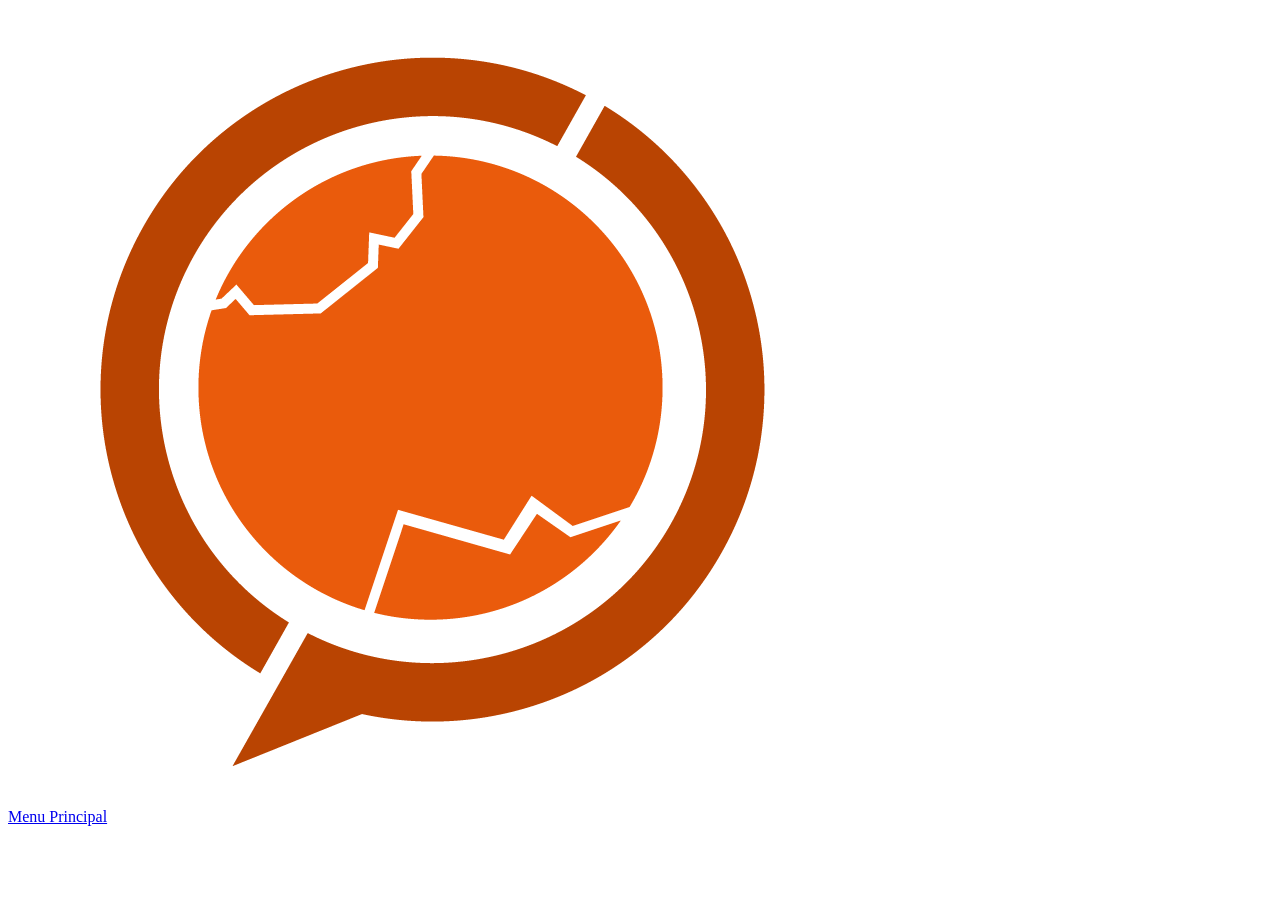
<file: header.html>
<!-- 
     Ce fichier ne contient QUE le contenu du header. 
     Il n'a pas besoin de balises <html>, <head> ou <body>.
-->
<header class="mcn-header">
    <div class="container header-flex">
        <div class="mcn-logo-block">
			<img src="logo_MCN_original.png" alt="">
            <!-- <span class="mcn-logo-main">M.C.N.</span>
            <span class="mcn-logo-sub">Médiation Culturelle<br>et Numérique</span> -->
        </div>
        <nav>
            <a href="index.html" class="mcn-back-btn">
                Menu Principal
            </a>
        </nav>
    </div>
</header>
</file>
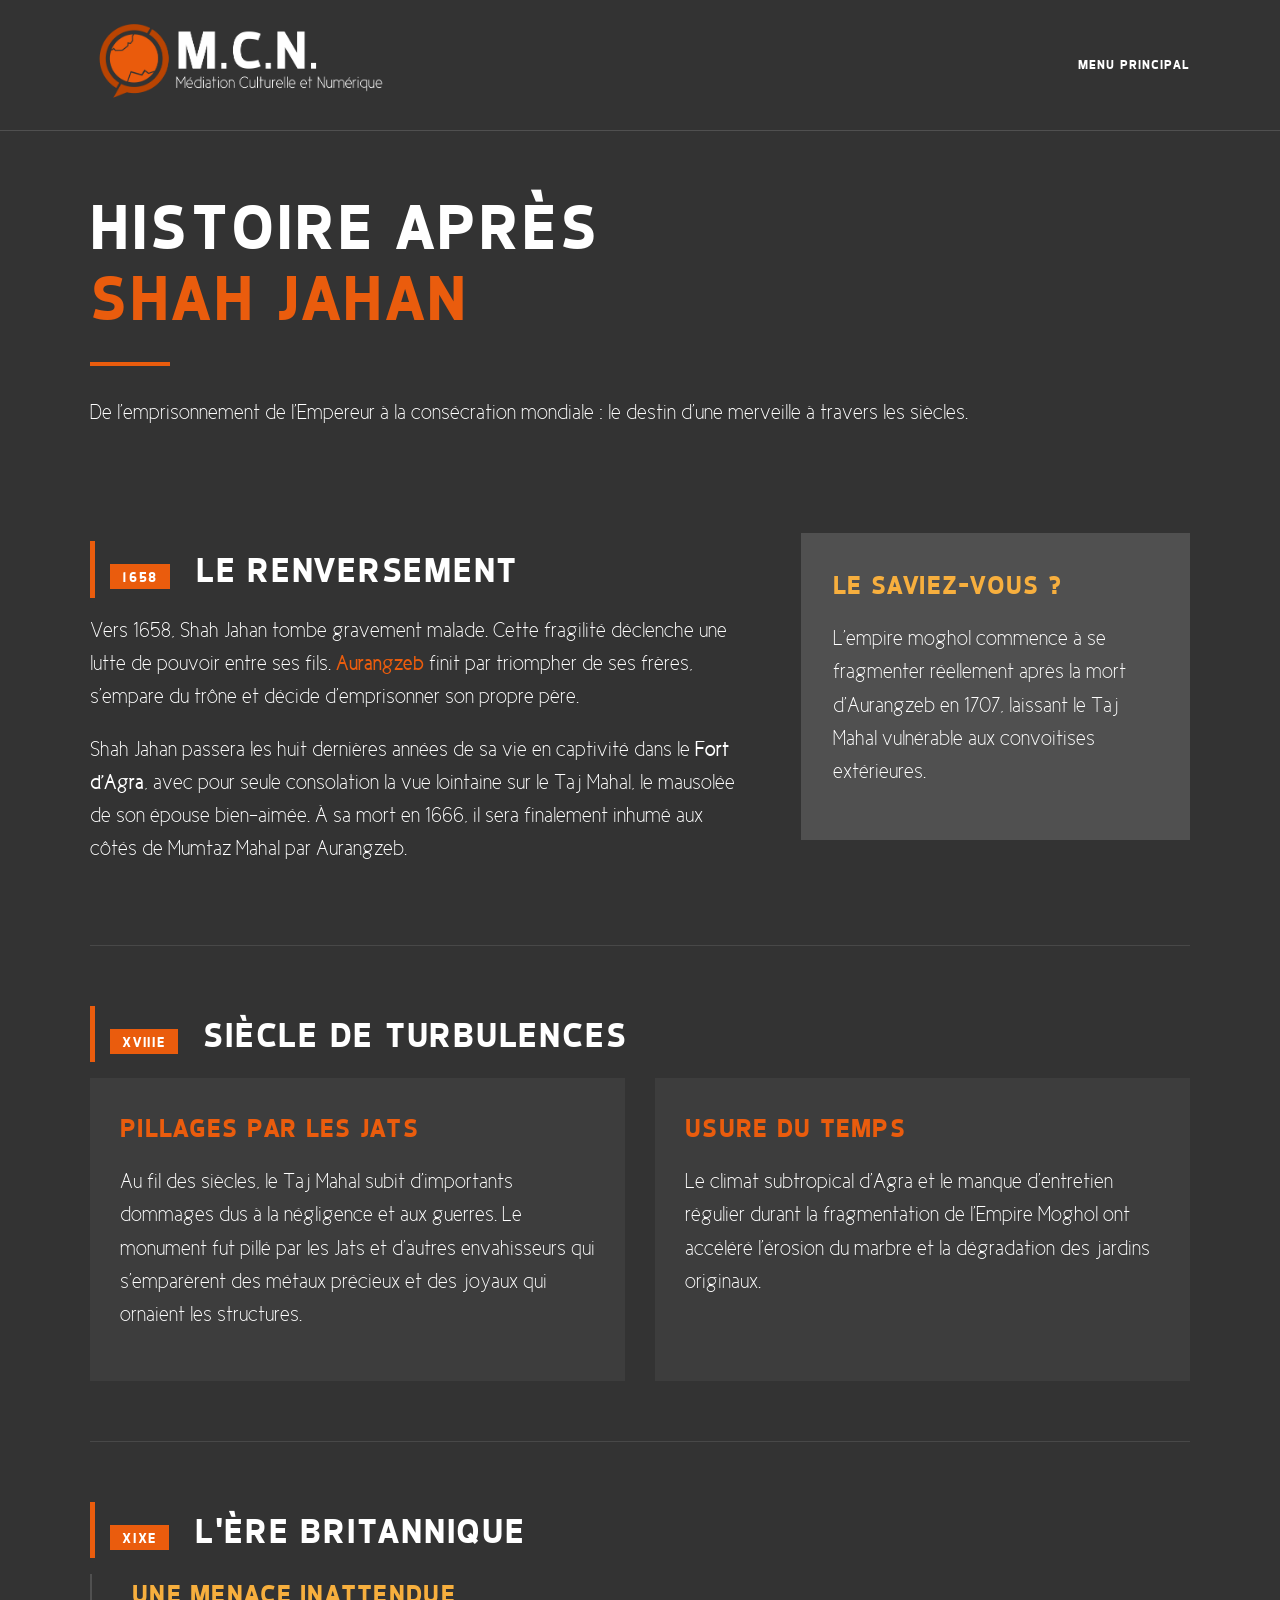
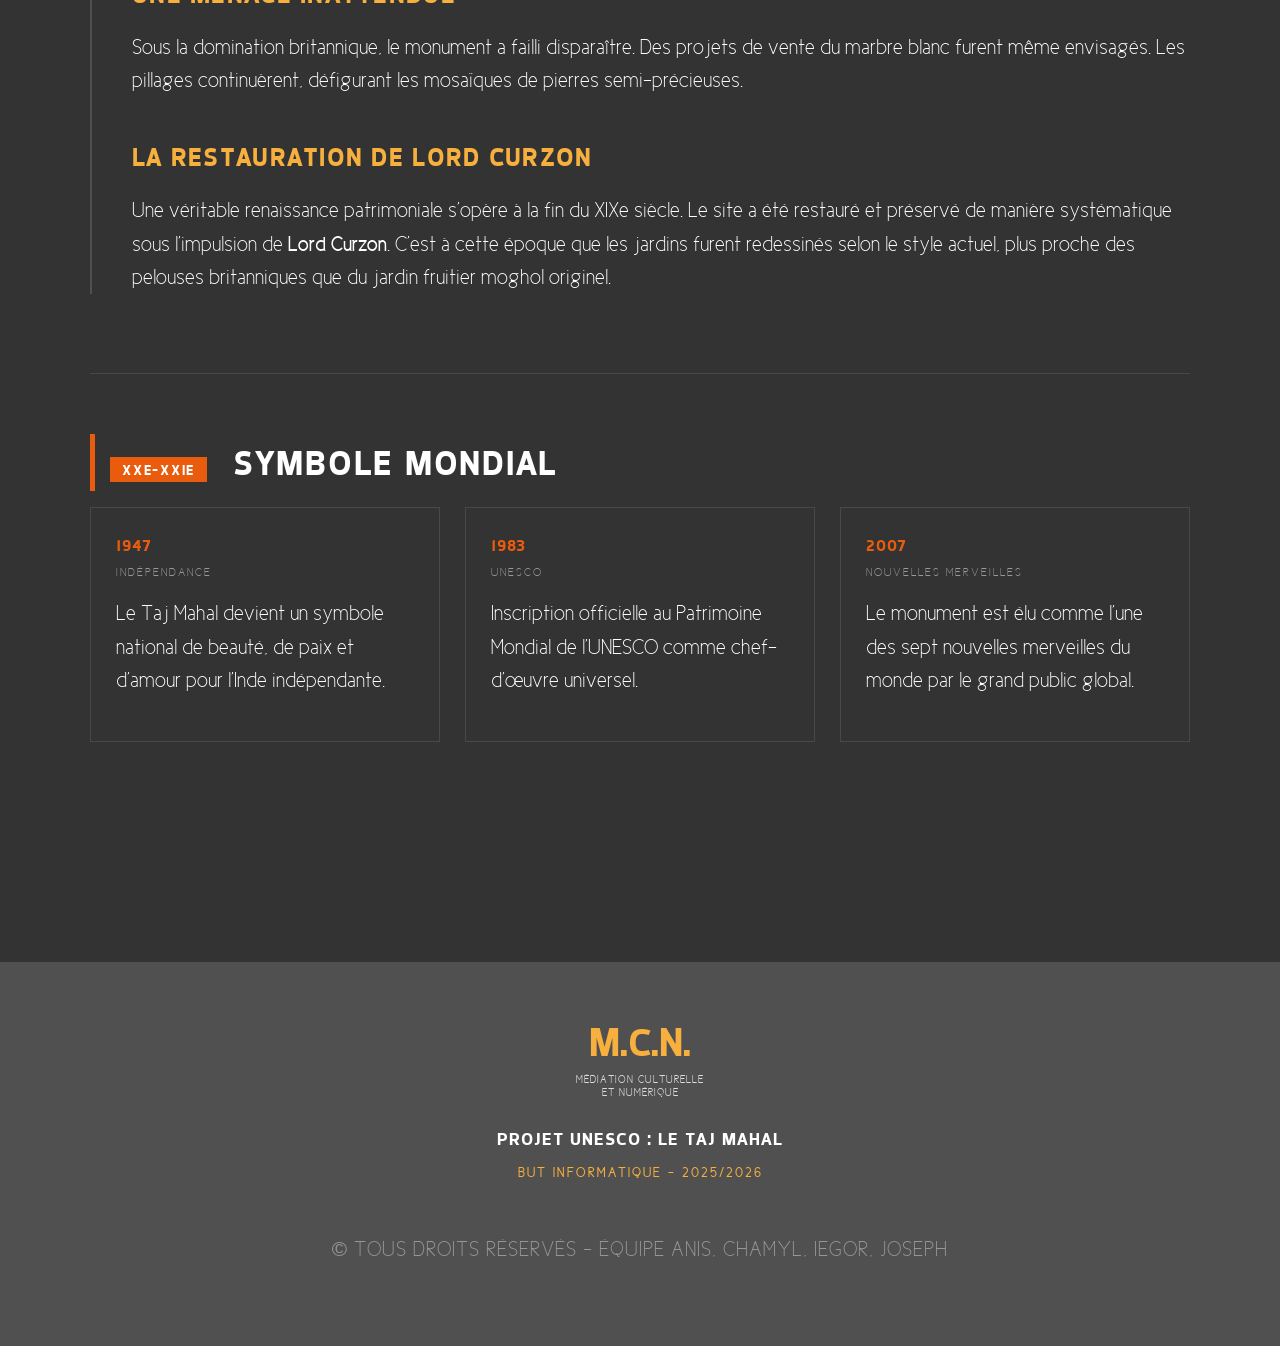
<file: histoire.html>
<!DOCTYPE html>
<html lang="fr">
<head>
    <meta charset="UTF-8">
    <meta name="viewport" content="width=device-width, initial-scale=1.0">
    <title>MCN - Taj Mahal - Histoire après Shah Jahan</title>
    <link rel="stylesheet" href="mcn_style.css">
    <link rel="stylesheet" href="style_header.css">
    <link rel="stylesheet" href="style_footer.css">
    <link rel="stylesheet" href="histoire_style.css">
</head>
<body>

    <!-- En-tête M.C.N (Injecté via JS pour la modularité) -->
    <div id="header"></div>
    <script>
        fetch("header.html")
            .then(res => res.text())
            .then(html => {
                document.getElementById("header").innerHTML = html;
            });
    </script>

    <main class="container history-container">
        
        <!-- Titre Principal -->
        <header class="history-header">
            <h1>
                Histoire après <br> <span class="text-orange">Shah Jahan</span>
            </h1>
            <div class="mcn-transition"></div>
            <p class="italic text-yellow">
                De l'emprisonnement de l'Empereur à la consécration mondiale : le destin d'une merveille à travers les siècles.
            </p>
        </header>

        <!-- Section 1 : La chute et Aurangzeb -->
        <section class="content-section">
            <div class="reversement-flex">
                <div class="reversement-main">
                    <h2 class="flex-align-center">
                        <span class="badge-date">1658</span> Le renversement
                    </h2>
                    <p>
                        Vers 1658, Shah Jahan tombe gravement malade. Cette fragilité déclenche une lutte de pouvoir entre ses fils. 
                        <strong class="text-orange">Aurangzeb</strong> finit par triompher de ses frères, s'empare du trône et décide d'emprisonner son propre père.
                    </p>
                    <p>
                        Shah Jahan passera les huit dernières années de sa vie en captivité dans le <strong>Fort d'Agra</strong>, 
                        avec pour seule consolation la vue lointaine sur le Taj Mahal, le mausolée de son épouse bien-aimée. 
                        À sa mort en 1666, il sera finalement inhumé aux côtés de Mumtaz Mahal par Aurangzeb.
                    </p>
                </div>
                <aside class="reversement-sidebar mcn-card">
                    <h3>Le saviez-vous ?</h3>
                    <p>
                        L'empire moghol commence à se fragmenter réellement après la mort d'Aurangzeb en 1707, 
                        laissant le Taj Mahal vulnérable aux convoitises extérieures.
                    </p>
                </aside>
            </div>
        </section>

        <!-- Section 2 : Pillages et Déclin -->
        <section class="content-section">
            <h2><span class="badge-date">XVIIIe</span> Siècle de turbulences</h2>
            <div class="grid-2-cols">
                <div class="info-box">
                    <h3 class="text-orange">Pillages par les Jats</h3>
                    <p>
                        Au fil des siècles, le Taj Mahal subit d'importants dommages dus à la négligence et aux guerres. 
                        Le monument fut pillé par les Jats et d'autres envahisseurs qui s'emparèrent des métaux précieux 
                        et des joyaux qui ornaient les structures.
                    </p>
                </div>
                <div class="info-box">
                    <h3 class="text-orange">Usure du Temps</h3>
                    <p>
                        Le climat subtropical d'Agra et le manque d'entretien régulier durant la fragmentation 
                        de l'Empire Moghol ont accéléré l'érosion du marbre et la dégradation des jardins originaux.
                    </p>
                </div>
            </div>
        </section>

        <!-- Section 3 : Période Britannique -->
        <section class="content-section">
            <h2><span class="badge-date">XIXe</span> L'ère Britannique</h2>
            <div style="border-left: 2px solid var(--mcn-bg-accent); padding-left: 40px;">
                <div style="margin-bottom: 40px;">
                    <h3 class="italic">Une menace inattendue</h3>
                    <p>
                        Sous la domination britannique, le monument a failli disparaître. Des projets de vente du marbre blanc 
                        furent même envisagés. Les pillages continuèrent, défigurant les mosaïques de pierres semi-précieuses.
                    </p>
                </div>
                <div>
                    <h3 class="italic">La restauration de Lord Curzon</h3>
                    <p>
                        Une véritable renaissance patrimoniale s'opère à la fin du XIXe siècle. Le site a été restauré 
                        et préservé de manière systématique sous l'impulsion de <strong>Lord Curzon</strong>. 
                        C'est à cette époque que les jardins furent redessinés selon le style actuel, 
                        plus proche des pelouses britanniques que du jardin fruitier moghol originel.
                    </p>
                </div>
            </div>
        </section>

        <!-- Section 4 : De l'Indépendance à aujourd'hui -->
        <section style="padding-bottom: 80px;">
            <h2><span class="badge-date">XXe-XXIe</span> Symbole Mondial</h2>
            <div class="grid-3-cols">
                <div class="status-card">
                    <h4>1947</h4>
                    <span class="status-label">Indépendance</span>
                    <p >Le Taj Mahal devient un symbole national de beauté, de paix et d'amour pour l'Inde indépendante.</p>
                </div>
                <div class="status-card">
                    <h4>1983</h4>
                    <span class="status-label">UNESCO</span>
                    <p>Inscription officielle au Patrimoine Mondial de l'UNESCO comme chef-d'œuvre universel.</p>
                </div>
                <div class="status-card">
                    <h4>2007</h4>
                    <span class="status-label">Nouvelles Merveilles</span>
                    <p>Le monument est élu comme l'une des sept nouvelles merveilles du monde par le grand public global.</p>
                </div>
            </div>
        </section>

    </main>

    <!-- Footer M.C.N -->
    <div id="footer-container"></div>

    <script>
        // Import du Footer
        fetch('footer.html')
            .then(response => response.text())
            .then(data => {
                document.getElementById('footer-container').innerHTML = data;
            });
    </script>

</body>
</html>
</file>
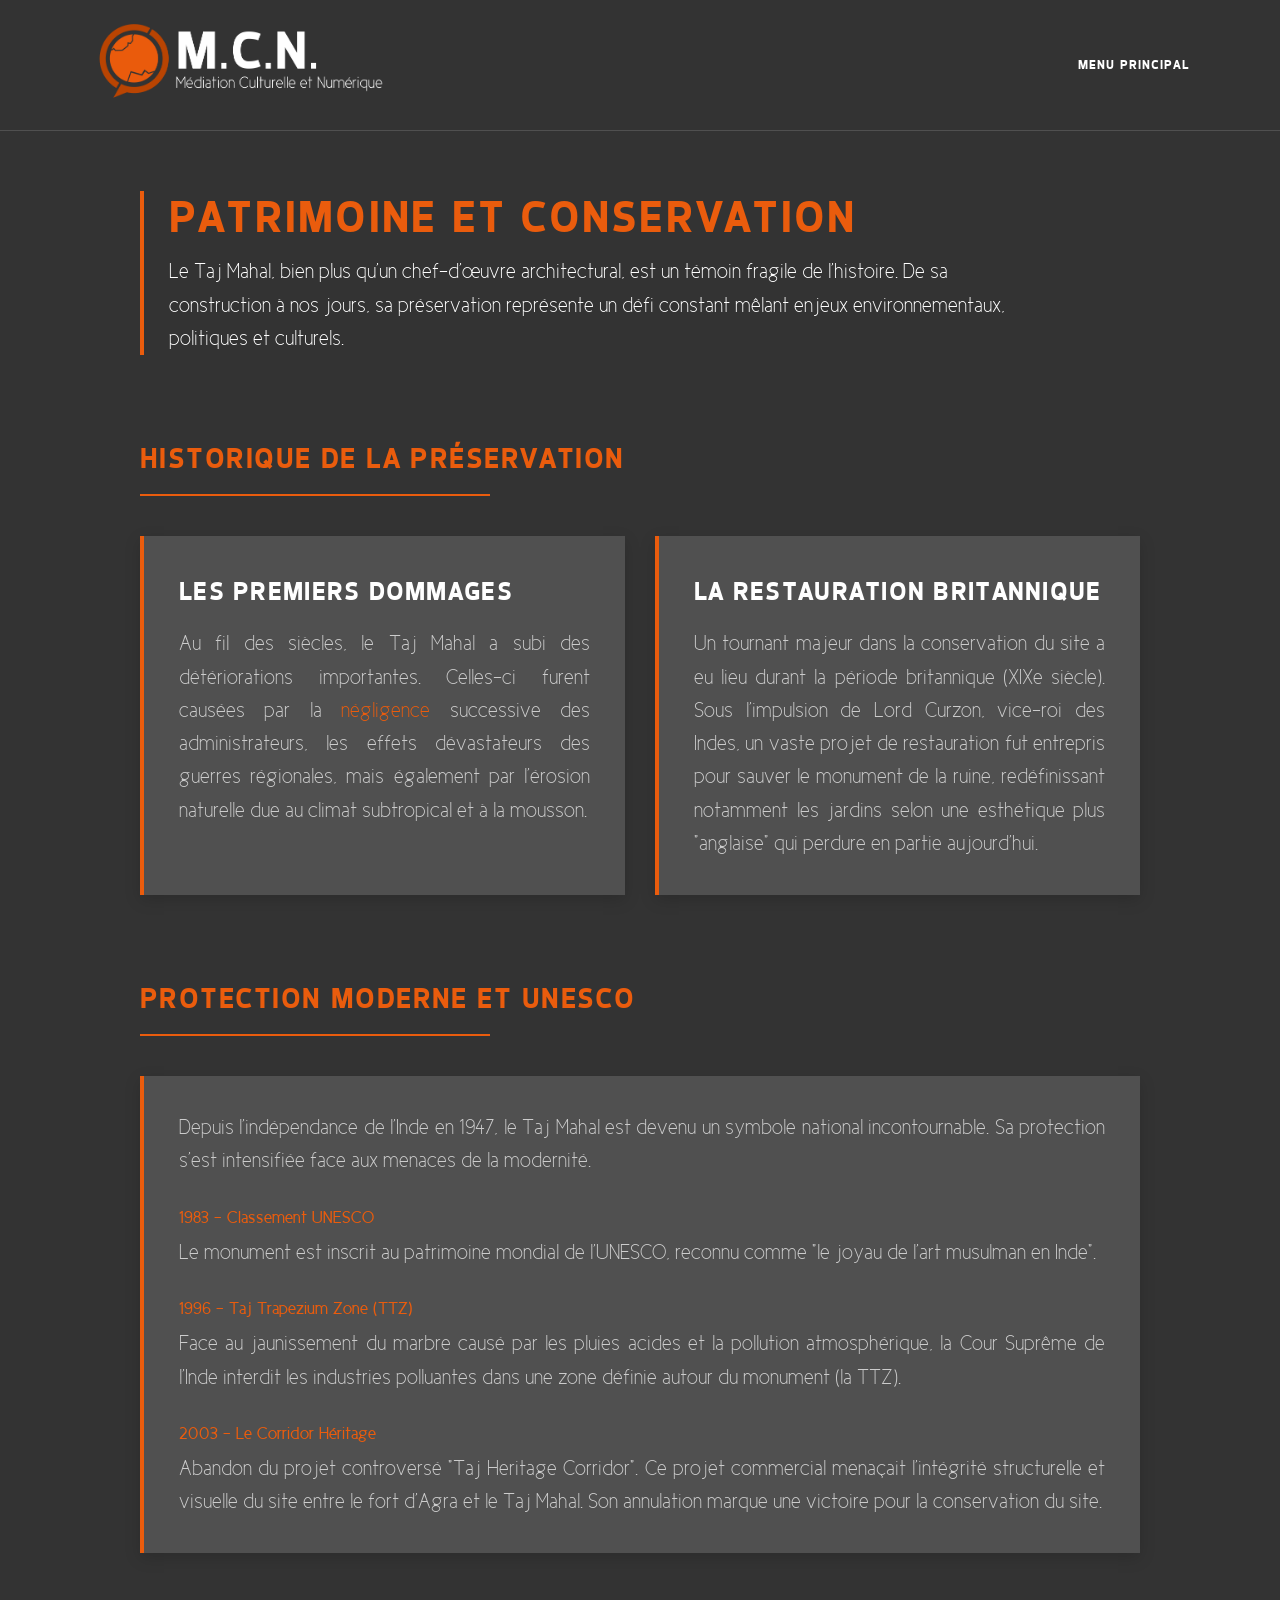
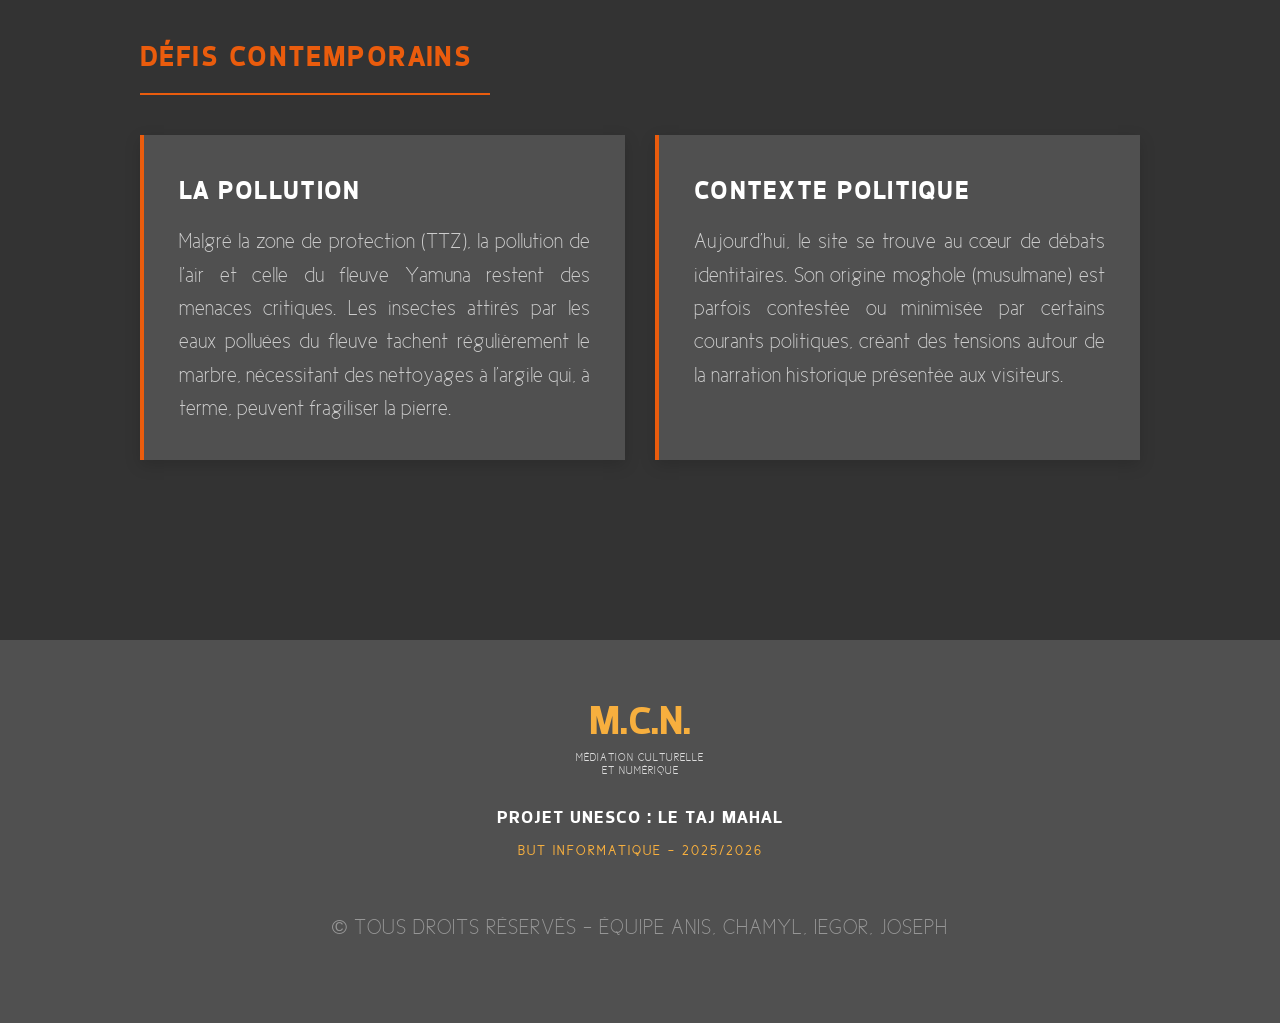
<file: patrimoine.html>
<!DOCTYPE html>
<html lang="fr">
<head>
    <meta charset="UTF-8">
    <meta name="viewport" content="width=device-width, initial-scale=1.0">
    <title>MCN - Taj Mahal - Patrimoine et Conservation</title>
    <!-- Styles globaux -->
    <link rel="stylesheet" href="mcn_style.css">
    <link rel="stylesheet" href="style_header.css">
    <link rel="stylesheet" href="style_footer.css">
    <!-- Style spécifique à cette page -->
    <link rel="stylesheet" href="patrimoine_style.css">
</head>
<body>

    <!-- En-tête -->
    <div id="header"></div>

    <main class="container patrimoine-container">
        
        <!-- Bloc Introduction -->
        <section class="intro-block">
            <h1>PATRIMOINE ET CONSERVATION</h1>
            <p>
                Le Taj Mahal, bien plus qu'un chef-d'œuvre architectural, est un témoin fragile de l'histoire. De sa construction à nos jours, sa préservation représente un défi constant mêlant enjeux environnementaux, politiques et culturels.
            </p>
        </section>

        <!-- Section 1 : Historique -->
        <section>
            <h2 class="section-heading">HISTORIQUE DE LA PRÉSERVATION</h2>
            
            <div class="patrimoine-grid">
                <!-- Carte Gauche -->
                <div class="patrimoine-card">
                    <h3>LES PREMIERS DOMMAGES</h3>
                    <p>
                        Au fil des siècles, le Taj Mahal a subi des détériorations importantes. Celles-ci furent causées par la <span class="text-orange">négligence</span> successive des administrateurs, les effets dévastateurs des guerres régionales, mais également par l'érosion naturelle due au climat subtropical et à la mousson.
                    </p>
                </div>

                <!-- Carte Droite -->
                <div class="patrimoine-card">
                    <h3>LA RESTAURATION BRITANNIQUE</h3>
                    <p>
                        Un tournant majeur dans la conservation du site a eu lieu durant la période britannique (XIXe siècle). Sous l'impulsion de Lord Curzon, vice-roi des Indes, un vaste projet de restauration fut entrepris pour sauver le monument de la ruine, redéfinissant notamment les jardins selon une esthétique plus "anglaise" qui perdure en partie aujourd'hui.
                    </p>
                </div>
            </div>
        </section>

        <!-- Section 2 : UNESCO (Pleine largeur) -->
        <section>
            <h2 class="section-heading">PROTECTION MODERNE ET UNESCO</h2>
            
            <!-- On utilise la grille "single-col" pour que la carte prenne toute la largeur -->
            <div class="patrimoine-grid single-col">
                <div class="patrimoine-card">
                    <p style="margin-bottom: 15px;">
                        Depuis l'indépendance de l'Inde en 1947, le Taj Mahal est devenu un symbole national incontournable. Sa protection s'est intensifiée face aux menaces de la modernité.
                    </p>

                    <div class="timeline-item">
                        <div class="timeline-date">1983 - Classement UNESCO</div>
                        <p>Le monument est inscrit au patrimoine mondial de l'UNESCO, reconnu comme "le joyau de l'art musulman en Inde".</p>
                    </div>

                    <div class="timeline-item">
                        <div class="timeline-date">1996 - Taj Trapezium Zone (TTZ)</div>
                        <p>Face au jaunissement du marbre causé par les pluies acides et la pollution atmosphérique, la Cour Suprême de l'Inde interdit les industries polluantes dans une zone définie autour du monument (la TTZ).</p>
                    </div>

                    <div class="timeline-item">
                        <div class="timeline-date">2003 - Le Corridor Héritage</div>
                        <p>Abandon du projet controversé "Taj Heritage Corridor". Ce projet commercial menaçait l'intégrité structurelle et visuelle du site entre le fort d'Agra et le Taj Mahal. Son annulation marque une victoire pour la conservation du site.</p>
                    </div>
                </div>
            </div>
        </section>

        <!-- Section 3 : Défis Contemporains -->
        <section>
            <h2 class="section-heading">DÉFIS CONTEMPORAINS</h2>
            
            <div class="patrimoine-grid" style="margin-bottom: 0;">
                <!-- Carte Gauche -->
                <div class="patrimoine-card">
                    <h3>LA POLLUTION</h3>
                    <p>
                        Malgré la zone de protection (TTZ), la pollution de l'air et celle du fleuve Yamuna restent des menaces critiques. Les insectes attirés par les eaux polluées du fleuve tachent régulièrement le marbre, nécessitant des nettoyages à l'argile qui, à terme, peuvent fragiliser la pierre.
                    </p>
                </div>

                <!-- Carte Droite -->
                <div class="patrimoine-card">
                    <h3>CONTEXTE POLITIQUE</h3>
                    <p>
                        Aujourd'hui, le site se trouve au cœur de débats identitaires. Son origine moghole (musulmane) est parfois contestée ou minimisée par certains courants politiques, créant des tensions autour de la narration historique présentée aux visiteurs.
                    </p>
                </div>
            </div>
        </section>

    </main>

    <!-- Footer -->
    <div id="footer-container"></div>

    <!-- Scripts pour l'inclusion des composants -->
    <script>
        fetch('header.html')
            .then(res => res.text())
            .then(data => document.getElementById('header').innerHTML = data);

        fetch('footer.html')
            .then(res => res.text())
            .then(data => document.getElementById('footer-container').innerHTML = data);
    </script>

</body>
</html>
</file>
<file: mcn_style.css>
/* CHARTE GRAPHIQUE M.C.N. 
   Médiation Culturelle et Numérique
*/

@import url('fonts.css');

:root {
  /* Couleurs Officielles */
  --mcn-orange: #ea5c0d;      /* Principal */
  --mcn-orange-dark: #b94503; /* Appoint */
  --mcn-yellow: #f7af3e;      /* Secondaire (parcimonie) */
  --mcn-bg-main: #333333;     /* Fond principal */
  --mcn-bg-accent: #505050;   /* Fond d'appoint */
  
  /* Nuances de texte */
  --mcn-white: #ffffff;
  --mcn-text-muted: #cccccc;
}

/* RESET & BASE */
* {
  margin: 0;
  padding: 0;
  box-sizing: border-box;
}

body {
  background-color: var(--mcn-bg-main);
  color: var(--mcn-white);
  /* Utilisation de Cicle Fina par défaut pour le texte */
  font-family: "Cicle", sans-serif;
  font-weight: 300; 
  line-height: 1.6;
  -webkit-font-smoothing: antialiased;
}

/* TYPOGRAPHIES (DYNO POUR TITRES) */
h1, h2, h3, h4, .mcn-dyno {
  font-family: "Dyno", sans-serif;
  text-transform: uppercase;
  font-weight: 700; /* Dyno Bold */
  letter-spacing: 0.05em;
  margin-bottom: 1rem;
}

h1 { font-size: 3.5rem; line-height: 1.1; color: var(--mcn-white); }
h2 { font-size: 2.2rem; border-left: 5px solid var(--mcn-orange); padding-left: 15px; margin-top: 2rem; }
h3 { font-size: 1.6rem; color: var(--mcn-yellow); }

p {
  font-family: "Cicle", sans-serif;
  font-weight: 300;
  margin-bottom: 1.2rem;
  font-size: 1.3rem;
}

/* ÉLÉMENTS GRAPHIQUES DE LA CHARTE (PAGE 5) */

/* Transition / Séparateur Orange */
.mcn-transition {
  width: 80px;
  height: 4px;
  background-color: var(--mcn-orange);
  margin: 30px 0;
}

/* Encadré de texte / Carte (Utilise le fond d'appoint #505050) */
.mcn-card {
  background-color: var(--mcn-bg-accent);
  padding: 2rem;
  margin: 1.5rem 0;
  position: relative;
}

/* Bouton Principal */
.mcn-button {
  display: inline-block;
  background-color: var(--mcn-orange);
  color: var(--mcn-white);
  padding: 14px 35px;
  text-decoration: none;
  font-family: "Dyno", sans-serif;
  font-weight: 700;
  text-transform: uppercase;
  font-size: 0.9rem;
  letter-spacing: 1px;
  border: none;
  cursor: pointer;
  transition: all 0.3s ease;
}

.mcn-button:hover {
  background-color: var(--mcn-orange-dark);
  transform: translateY(-2px);
  box-shadow: 0 5px 15px rgba(0,0,0,0.3);
}

/* Navigation & Liens */
a {
  color: var(--mcn-yellow);
  text-decoration: none;
  transition: color 0.3s ease;
}

a:hover {
  color: var(--mcn-orange);
}

/* UTILITAIRES */
.text-orange { color: var(--mcn-orange); }
.bg-orange { background-color: var(--mcn-orange); }
/* .text-center { text-center: center; } */
.container { width: 90%; max-width: 1100px; margin: 0 auto; }
</file>
<file: style_header.css>
/* --- STYLES DU HEADER M.C.N --- */
@import url('mcn_style.css');

/* Conteneur principal du header */
.mcn-header {
    padding: 1.2rem 0;
    border-bottom: 1px solid var(--mcn-bg-accent);
    position: sticky;
    top: 0;
    z-index: 1000;
}

.main-section {
    display: flex;
    align-items: center;
    justify-content: center;
    min-height: 500px;
}

/* Flexbox pour aligner Logo à gauche et Nav à droite */
.header-flex {
    display: flex;
    justify-content: space-between;
    align-items: center;
}

/* Bloc Logo */
.mcn-logo-block img {
    /* src: url("https://i.imgur.com/zOQ4WOl.png"); */
    max-width: 300px;
}

.mcn-logo-main {
    font-family: "Dyno", sans-serif;
    font-weight: 700; /* Dyno Bold */
    font-size: 2.2rem;
    color: var(--mcn-orange);
    line-height: 1;
    letter-spacing: -1px;
}

.mcn-logo-sub {
    font-family: "Cicle", sans-serif;
    font-weight: 500; /* Cicle Semi */
    font-size: 0.65rem;
    text-transform: uppercase;
    color: var(--mcn-white);
    opacity: 0.8;
    line-height: 1.2;
    margin-top: 5px;
    letter-spacing: 1px;
}

/* Bouton Retour / Navigation */
.mcn-back-btn {
    font-family: "Dyno", sans-serif;
    font-weight: 700;
    text-transform: uppercase;
    font-size: 0.8rem;
    color: var(--mcn-white);
    text-decoration: none;
    display: flex;
    align-items: center;
    gap: 10px;
    transition: all 0.3s ease;
    letter-spacing: 1px;
}

.mcn-back-btn span {
    font-size: 1.2rem; /* La flèche est plus grande */
    transition: transform 0.3s ease;
}

.mcn-back-btn:hover {
    color: var(--mcn-orange);
}

.mcn-back-btn:hover span {
    transform: translateX(-5px); /* Animation de la flèche au survol */
}

/* Utilitaires container si non définis ailleurs */
.container {
    width: 90%;
    max-width: 1200px;
    margin: 0 auto;
}
</file>
<file: style_footer.css>
/* STYLES DU FOOTER M.C.N.
   Ce fichier gère uniquement l'apparence du bas de page.
*/
@import url('mcn_style.css');

.mcn-footer {
    background-color: var(--mcn-bg-accent); /* Fond sombre cohérent avec le header */
    padding: 60px 0;
    margin-top: 80px;
    width: 100%;
}

.footer-content {
    display: flex;
    flex-direction: column;
    align-items: center;
    text-align: center;
}

/* Bloc Logo du Footer */
.footer-logo {
    margin-bottom: 25px;
}

.footer-logo .mcn-logo-main {
    font-family: "Dyno", sans-serif;
    font-weight: 700;
    font-size: 2.5rem;
    color: var(--mcn-yellow);
    line-height: 1;
}

.footer-logo .mcn-logo-sub {
    font-family: "Cicle", sans-serif;
    font-weight: 500;
    font-size: 0.7rem;
    color: var(--mcn-white);
    opacity: 0.8;
    text-transform: uppercase;
    letter-spacing: 1px;
    margin-top: 8px;
    display: block;
}

/* Bloc Informations (Projet et École) */
.footer-info {
    margin-bottom: 30px;
}

.footer-info .project-title {
    font-family: "Dyno", sans-serif;
    font-weight: 700;
    text-transform: uppercase;
    font-size: 1.1rem;
    color: var(--mcn-white);
    margin-bottom: 8px;
    letter-spacing: 1px;
}

.footer-info .academic-info {
    font-family: "Cicle", sans-serif;
    font-weight: 700; /* Cicle Gordita */
    font-size: 0.9rem;
    color: var(--mcn-yellow);
    text-transform: uppercase;
    letter-spacing: 2px;
}

/* Mentions de Copyright */
.footer-copyright {
    font-family: "Cicle", sans-serif;
    font-weight: 300;
    font-size: 0.75rem;
    color: var(--mcn-white);
    opacity: 0.4;
    text-transform: uppercase;
    letter-spacing: 1px;
}

/* Responsive */
@media (max-width: 768px) {
    .mcn-footer {
        padding: 40px 0;
    }
}
</file>
<file: histoire_style.css>
/* STYLES SPÉCIFIQUES - HISTOIRE APRÈS SHAH JAHAN */

/* Layout principal */
.history-container {
    padding: 60px 0;
}

.history-header {
    margin-bottom: 80px;
}

.history-header h1 {
    font-size: 4rem;
    line-height: 1.1;
}

/* Sections de contenu */
.content-section {
    padding-bottom: 60px;
    margin-bottom: 60px;
    border-bottom: 1px solid rgba(255, 255, 255, 0.1);
}

/* Section 1 : Flexbox pour le renversement */
.reversement-flex {
    display: flex;
    gap: 60px;
    align-items: flex-start;
}

.reversement-main {
    flex: 2;
}

.reversement-sidebar {
    flex: 1;
}

/* Grilles */
.grid-2-cols {
    display: grid;
    grid-template-columns: 1fr 1fr;
    gap: 30px;
}

.grid-3-cols {
    display: grid;
    grid-template-columns: repeat(3, 1fr);
    gap: 25px;
}

/* Blocs d'information (Cartes) */
.info-box {
    padding: 30px;
    background-color: #3d3d3d; /* Version légèrement plus claire du fond */
}

.badge-date {
    background-color: var(--mcn-orange);
    color: white;
    padding: 4px 12px;
    font-family: "Dyno", sans-serif;
    font-weight: 700;
    font-size: 0.9rem;
    margin-right: 15px;
}

.status-card {
    padding: 25px;
    border: 1px solid rgba(255, 255, 255, 0.1);
}

.status-card h4 {
    color: var(--mcn-orange);
    margin-bottom: 5px;
}

.status-label {
    font-size: 0.75rem;
    text-transform: uppercase;
    letter-spacing: 2px;
    opacity: 0.5;
    margin-bottom: 15px;
    display: block;
}

/* Responsive */
@media (max-width: 768px) {
    .reversement-flex, .grid-2-cols, .grid-3-cols {
        grid-template-columns: 1fr;
        flex-direction: column;
    }
    
    .history-header h1 {
        font-size: 2.8rem;
    }
}
</file>
<file: patrimoine_style.css>
/* STYLES SPÉCIFIQUES - PAGE PATRIMOINE ET CONSERVATION
   Mise en page des grilles, annulation des bordures globales, et couleurs spécifiques.
*/

.patrimoine-container {
    padding: 60px 0 100px;
    max-width: 1000px;
    margin: 0 auto;
}

/* 1. Bloc Introduction */
.intro-block {
    border-left: 4px solid var(--mcn-orange);
    padding-left: 25px;
    margin-bottom: 80px;
}

.intro-block h1 {
    color: var(--mcn-orange) !important; /* Écrase le h1 blanc global */
    margin-top: 0;
    margin-bottom: 15px;
    font-size: 2.8rem;
}

.intro-block p {
    max-width: 850px;
    margin-bottom: 0;
}

/* 2. Titres de sections (H2) */
.section-heading {
    color: var(--mcn-orange) !important; /* Écrase le h2 blanc global */
    border-left: none !important;        /* Supprime la barre verticale de mcn_style.css */
    padding-left: 0 !important;
    margin-top: 0;
    margin-bottom: 40px;
    padding-bottom: 15px;
    position: relative;
    font-size: 1.8rem;
}

/* La barre horizontale orange sous le titre (comme sur la maquette) */
.section-heading::after {
    content: '';
    position: absolute;
    bottom: 0;
    left: 0;
    width: 350px; 
    height: 2px;
    background-color: var(--mcn-orange);
}

/* 3. Grilles pour aligner les cartes à l'horizontale */
.patrimoine-grid {
    display: grid;
    grid-template-columns: 1fr 1fr; /* Deux colonnes égales */
    gap: 30px;
    margin-bottom: 80px;
}

/* Grille à une seule colonne pour la section du milieu (UNESCO) */
.patrimoine-grid.single-col {
    grid-template-columns: 1fr;
}

/* 4. Les Cartes grises */
.patrimoine-card {
    background-color: var(--mcn-bg-accent); /* Fond gris #505050 */
    padding: 35px;
    border-left: 4px solid var(--mcn-orange); /* Barre orange à gauche des cartes */
    box-shadow: 0 5px 15px rgba(0,0,0,0.15);
}

.patrimoine-card h3 {
    color: var(--mcn-white) !important; /* Écrase le h3 jaune global */
    margin-top: 0;
    margin-bottom: 15px;
}

.patrimoine-card p {
    margin-bottom: 0;
    text-align: justify;
    color: var(--mcn-text-muted);
}

/* 5. Chronologie (Section UNESCO) */
.timeline-item {
    margin-top: 25px;
}

/* Titre des dates (ex: 1983 - Classement UNESCO) */
.timeline-date {
    color: var(--mcn-orange);
    font-weight: 700;
    margin-bottom: 5px;
    font-size: 1.1rem;
}

/* Responsive (Tablettes et Mobiles) */
@media (max-width: 850px) {
    .patrimoine-grid {
        grid-template-columns: 1fr; /* Les cartes passent les unes sous les autres */
    }
    .section-heading::after {
        width: 100%;
    }
}
</file>
